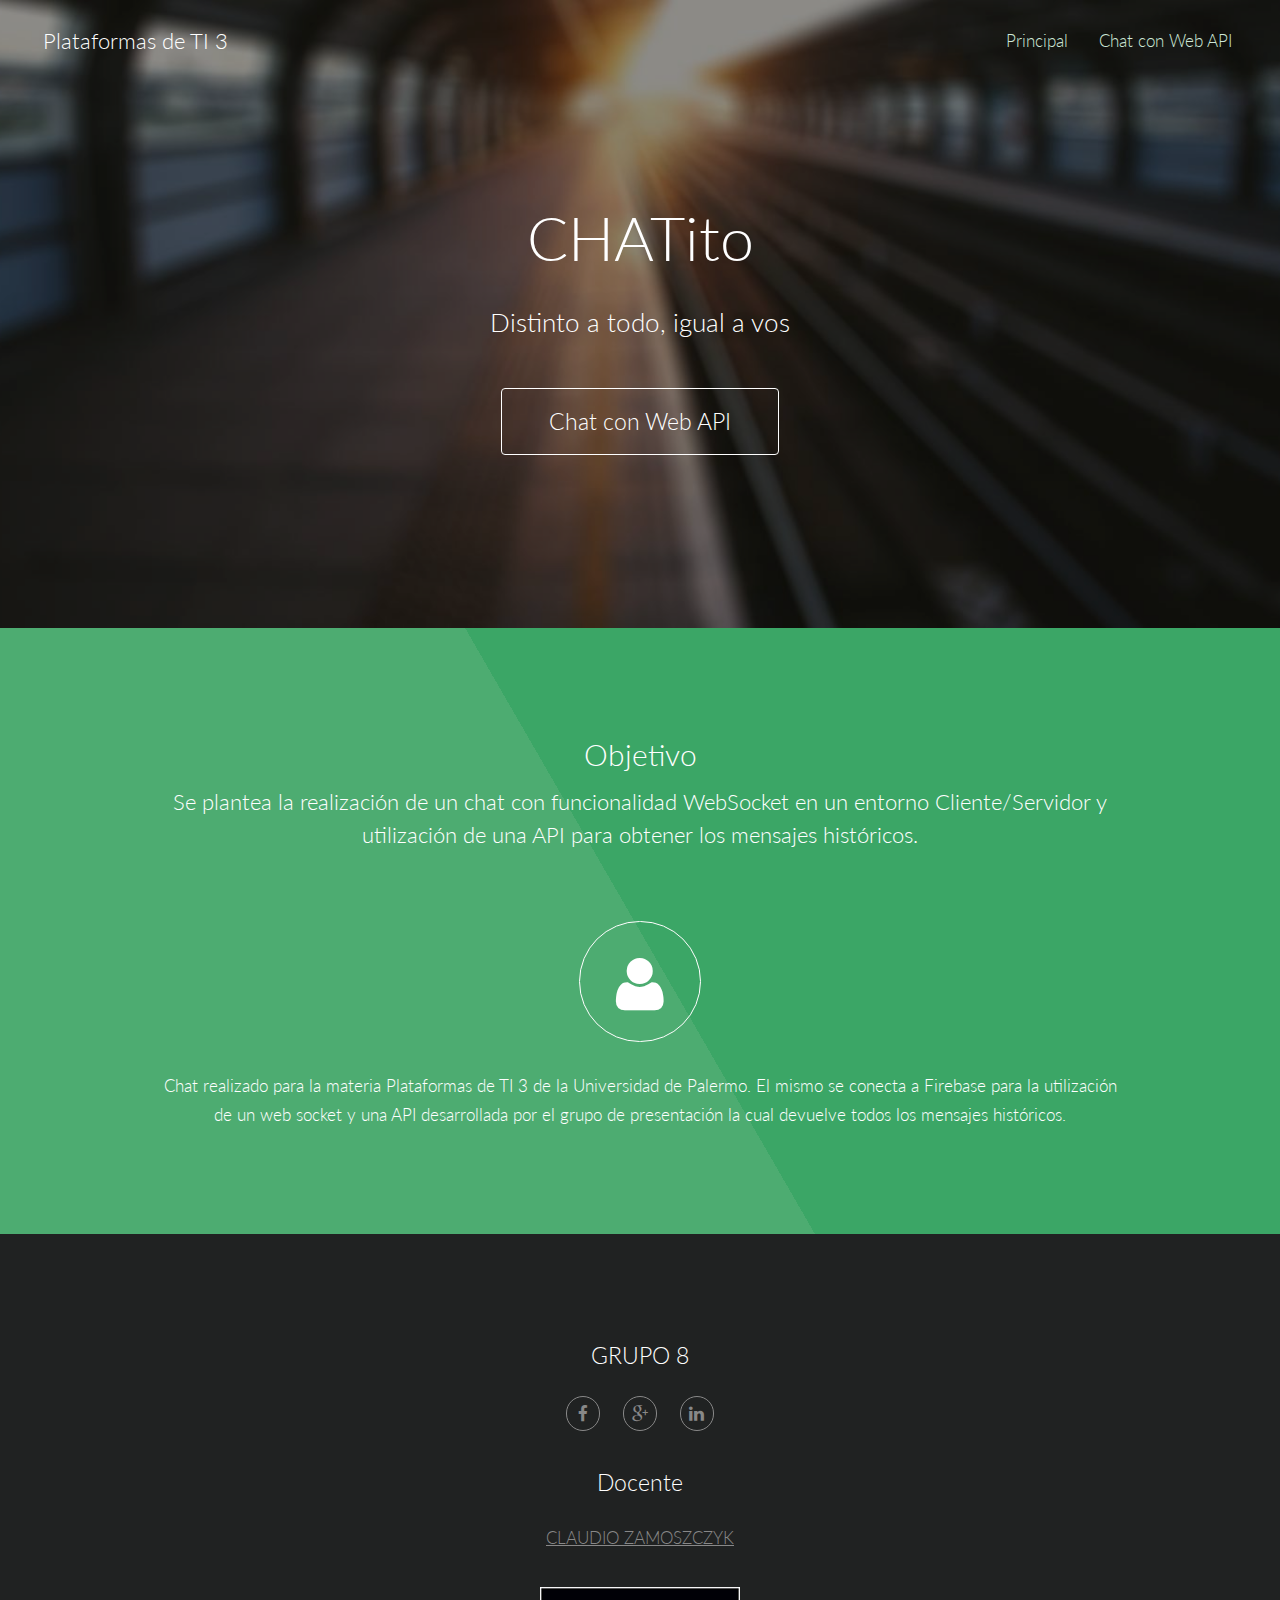
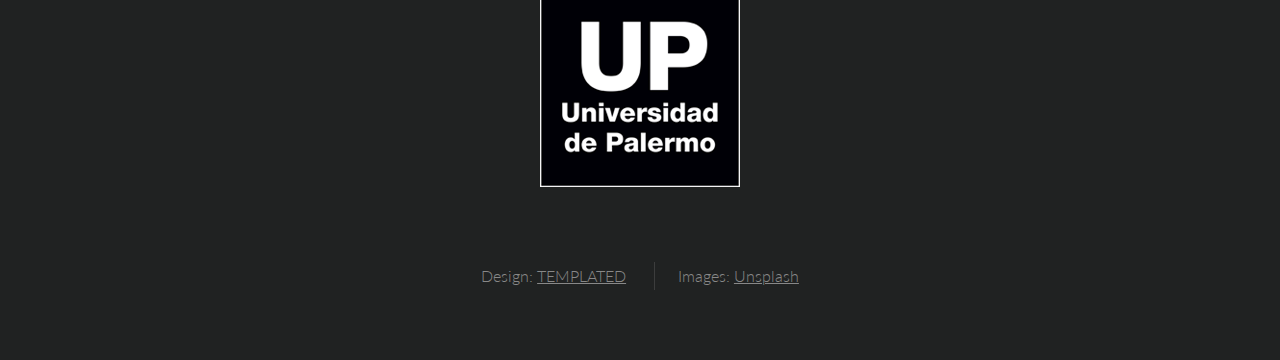
<file: index.html>
<!DOCTYPE html>
<html lang="en">
	<head>
		<meta charset="UTF-8">
		<title>CHATito</title>
		<meta http-equiv="content-type" content="text/html; charset=utf-8" />
		<meta name="description" content="" />
		<meta name="keywords" content="" />
		<script src="js/jquery.min.js"></script>
		<script src="js/skel.min.js"></script>
		<script src="js/skel-layers.min.js"></script>
		<script src="js/init.js"></script>
		<noscript>
			<link rel="stylesheet" href="css/skel.css" />
			<link rel="stylesheet" href="css/style.css" />
			<link rel="stylesheet" href="css/style-xlarge.css" />
		</noscript>
	</head>
	<body class="landing">

		<!-- Header -->
		<header id="header">
			<h1><a target="_blank" href="#">Plataformas de TI 3</a></h1>
			<nav id="nav">
				<ul>
					<li><a href="index.html">Principal</a></li>
					<li><a href="loginClienteServidor.html">Chat con Web API</a></li>
				</ul>
			</nav>
		</header>

		<!-- Banner -->
		<section id="banner">
			<h2>CHATito</h2>
			<p>Distinto a todo, igual a vos</p>
			<ul class="actions">
				<li>
					<a href="loginClienteServidor.html" class="button big">Chat con Web API</a>
				</li>
			</ul>
		</section>

		<!-- One -->
		<section id="one" class="wrapper style1 align-center">
			<div class="container">
				<header>
					<h2>Objetivo</h2>
					<p>Se plantea la realización de un chat con funcionalidad WebSocket en un entorno Cliente/Servidor y utilización de una API para obtener los mensajes históricos.</p>
				</header>
				<div class="row 100%">
					<section>
						<i class="icon big rounded fa-user"></i>
						<p>Chat realizado para la materia Plataformas de TI 3 de la Universidad de Palermo. El mismo se conecta a Firebase para la utilización de un web socket y una API desarrollada por el grupo de presentación la cual devuelve todos los mensajes históricos.</p>
					</section>
				</div>
			</div>
		</section>

		<!-- Footer -->
		<footer id="footer">
			<div class="container">
				<div class="row">
					
					<section class="12u$ 12u$ 12u$">
						<h3 style="text-align:center;">GRUPO 8</h3>
						<ul class="icons" style="text-align:center;">
							<li><a target="_blank" href="#" class="icon rounded fa-facebook"><span class="label">Facebook</span></a></li>
							<li><a target="_blank" href="#" class="icon rounded fa-google-plus"><span class="label">Google+</span></a></li>
							<li><a target="_blank" href="#" class="icon rounded fa-linkedin"><span class="label">LinkedIn</span></a></li>
						</ul>
						<h3 style="text-align:center;">Docente</h3>
						<ul class="icons" style="text-align:center;">
							<li>
								<a href="#">CLAUDIO ZAMOSZCZYK</a>
							</li>
						</ul>
						<ul class="icons" style="text-align:center;">
							<li><a target="_blank" href="http://www.palermo.edu"><img src="images/up-logo.png"></a></li>
						</ul>
					</section>
				</div>
				<ul class="copyright">
					<li>Design: <a href="http://templated.co">TEMPLATED</a></li>
					<li>Images: <a href="http://unsplash.com">Unsplash</a></li>
				</ul>
			</div>
		</footer>
	</body>
</html>
</file>
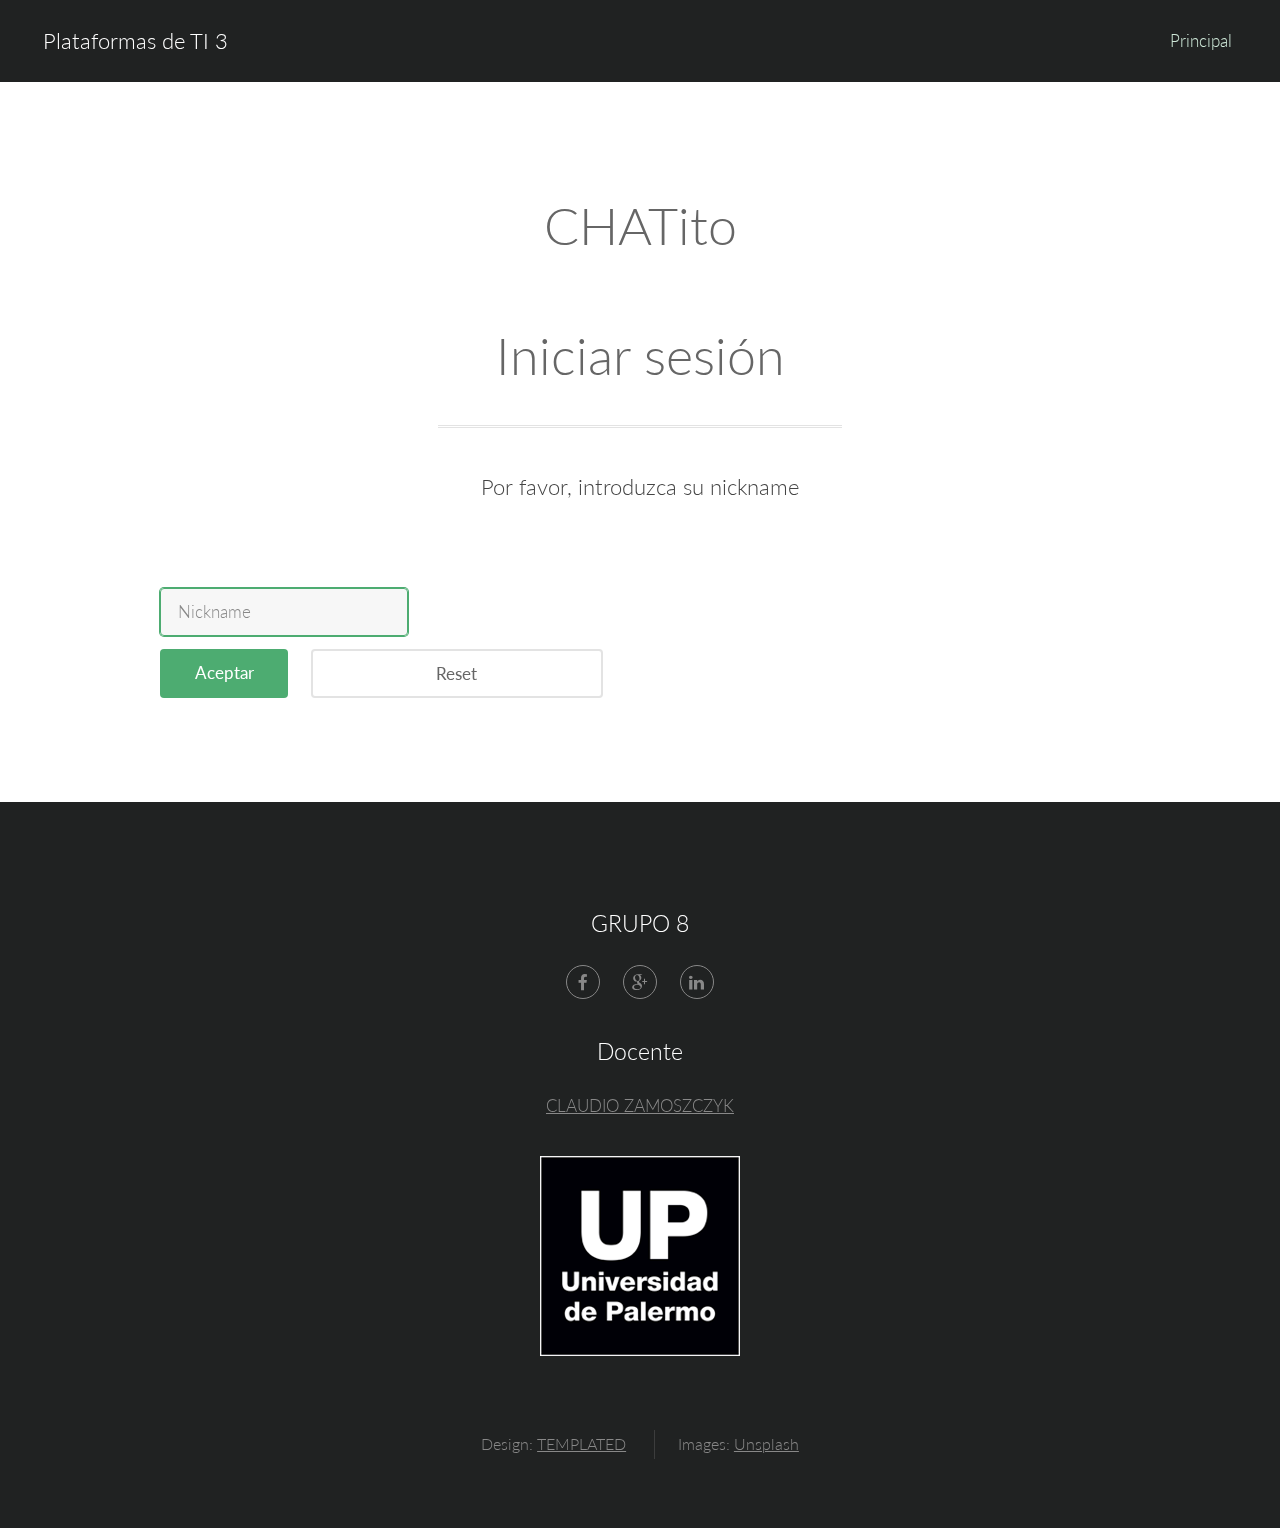
<file: loginClienteServidor.html>
<!DOCTYPE html>
<html lang="en">
	<head>
		<meta charset="UTF-8">
		<title>CHATito</title>
		<meta http-equiv="content-type" content="text/html; charset=utf-8" />
		<meta name="description" content="" />
		<meta name="keywords" content="" />
		<script src="js/jquery.min.js"></script>
		<script src="js/skel.min.js"></script>
		<script src="js/skel-layers.min.js"></script>
		<script src="js/init.js"></script>
		<noscript>
			<link rel="stylesheet" href="css/skel.css" />
			<link rel="stylesheet" href="css/style.css" />
			<link rel="stylesheet" href="css/style-xlarge.css" />
		</noscript>
	</head>
	<body>

		<!-- Header -->
		<header id="header">
			<h1><a target="_blank" href="#">Plataformas de TI 3</a></h1>
			<nav id="nav">
				<ul>
					<li><a href="index.html">Principal</a></li>
				</ul>
			</nav>
		</header>

		<!-- Main -->
		<section id="main" class="wrapper">
			<div class="container">

				<header class="major">
					<h2>CHATito</h2>
					<h2>Iniciar sesión</h2>
					<p>Por favor, introduzca su nickname</p>
				</header>

				<section>
					<form method="post" action="#">
						<div class="row uniform 50%">
							<div class="6u 12u$(xsmall)">
								<input type="text" id="txtNickname" value="" placeholder="Nickname" />
							</div>
							<div class="12u$">
								<ul class="actions">
									<li><input id="btnAceptar" type="button" value="Aceptar" class="special" /></li>
									<li><input id="btnReset" class="button alt" value="Reset" /></li>
								</ul>
							</div>
						</div>
					</form>
				</section>
			</div>
		</section>

		<!-- Footer -->
		<footer id="footer">
			<div class="container">
				<div class="row">
					
					<section class="12u$ 12u$ 12u$">
						<h3 style="text-align:center;">GRUPO 8</h3>
						<ul class="icons" style="text-align:center;">
							<li><a target="_blank" href="#" class="icon rounded fa-facebook"><span class="label">Facebook</span></a></li>
							<li><a target="_blank" href="#" class="icon rounded fa-google-plus"><span class="label">Google+</span></a></li>
							<li><a target="_blank" href="#" class="icon rounded fa-linkedin"><span class="label">LinkedIn</span></a></li>
						</ul>
						<h3 style="text-align:center;">Docente</h3>
						<ul class="icons" style="text-align:center;">
							<li>
								<a href="#">CLAUDIO ZAMOSZCZYK</a>
							</li>
						</ul>
						<ul class="icons" style="text-align:center;">
							<li><a target="_blank" href="http://www.palermo.edu"><img src="images/up-logo.png"></a></li>
						</ul>
					</section>
				</div>
				<ul class="copyright">
					<li>Design: <a href="http://templated.co">TEMPLATED</a></li>
					<li>Images: <a href="http://unsplash.com">Unsplash</a></li>
				</ul>
			</div>
		</footer>
	</body>
</html>

<script>

	function valida(nickname)
	{
		var msjError="";

		// Validate
		if(nickname=="")
			msjError += "\n - El campo 'Nickname' no debe estar vacío";
		
		return msjError;
	}

	// Reset button
	$("#btnReset").click(function() {
		$("#txtNickname").val("");
	});

	function loggea(){
		nickname=document.getElementById("txtNickname").value.trim();
		var msjError = valida(nickname);
		if(msjError=="")
		{
			localStorage.setItem('nickname',nickname);
			window.location = "chatClienteServidor.html";
		}
		else
		{
			alert("Error: "+msjError);
		}
	}

	// Ok button
	$("#btnAceptar").click(function() {
		loggea();
	});

	// Intro keypress
    $('#txtNickname').on('keypress', function (e) 
    {
        if(e.which === 13)
        {
            loggea();
        }
    });

	// Focus on TextBox input
	$(function(){
		document.getElementById("txtNickname").focus();
	});
</script>
</file>
<file: css/style-xlarge.css>
/*
	Interphase by TEMPLATED
	templated.co @templatedco
	Released for free under the Creative Commons Attribution 3.0 license (templated.co/license)
*/

/* Basic */

	body, input, select, textarea {
		font-size: 13pt;
	}
</file>
<file: css/skel.css>
/* Resets (http://meyerweb.com/eric/tools/css/reset/ | v2.0 | 20110126 | License: none (public domain)) */

	html,body,div,span,applet,object,iframe,h1,h2,h3,h4,h5,h6,p,blockquote,pre,a,abbr,acronym,address,big,cite,code,del,dfn,em,img,ins,kbd,q,s,samp,small,strike,strong,sub,sup,tt,var,b,u,i,center,dl,dt,dd,ol,ul,li,fieldset,form,label,legend,table,caption,tbody,tfoot,thead,tr,th,td,article,aside,canvas,details,embed,figure,figcaption,footer,header,hgroup,menu,nav,output,ruby,section,summary,time,mark,audio,video{margin:0;padding:0;border:0;font-size:100%;font:inherit;vertical-align:baseline;}article,aside,details,figcaption,figure,footer,header,hgroup,menu,nav,section{display:block;}body{line-height:1;}ol,ul{list-style:none;}blockquote,q{quotes:none;}blockquote:before,blockquote:after,q:before,q:after{content:'';content:none;}table{border-collapse:collapse;border-spacing:0;}body{-webkit-text-size-adjust:none}

/* Box Model */

	*, *:before, *:after {
		-moz-box-sizing: border-box;
		-webkit-box-sizing: border-box;
		box-sizing: border-box;
	}

/* Container */

	body {
		/* min-width: (containers) */
		min-width: 1200px;
	}

	.container {
		margin-left: auto;
		margin-right: auto;

		/* width: (containers) */
		width: 1200px;
	}

	/* Modifiers */

		/* 125% */
			.container.\31 25\25 {
				width: 100%;

				/* max-width: (containers * 1.25) */
				max-width: 1500px;

				/* min-width: (containers) */
				min-width: 1200px;
			}

		/* 75% */
			.container.\37 5\25 {

				/* width: (containers * 0.75) */
				width: 900px;

			}

		/* 50% */
			.container.\35 0\25 {

				/* width: (containers * 0.50) */
				width: 600px;

			}

		/* 25% */
			.container.\32 5\25 {

				/* width: (containers * 0.25) */
				width: 300px;

			}

/* Grid */

	.row {
		border-bottom: solid 1px transparent;
	}

	.row > * {
		float: left;
	}

	.row:after, .row:before {
		content: '';
		display: block;
		clear: both;
		height: 0;
	}

	.row.uniform > * > :first-child {
		margin-top: 0;
	}

	.row.uniform > * > :last-child {
		margin-bottom: 0;
	}

	/* Gutters */

		/* Normal */

			.row > * {
				/* padding: (gutters.horizontal) 0 0 (gutters.vertical) */
				padding: 0 0 0 2em;
			}

			.row {
				/* margin: -(gutters.horizontal) 0 0 -(gutters.vertical) */
				margin: 0 0 0 -2em;
			}

			.row.uniform > * {
				/* padding: (gutters.vertical) 0 0 (gutters.vertical) */
				padding: 2em 0 0 2em;
			}

			.row.uniform {
				/* margin: -(gutters.vertical) 0 0 -(gutters.vertical) */
				margin: -2em 0 0 -2em;
			}

		/* 200% */

			.row.\32 00\25 > * {
				/* padding: (gutters.horizontal) 0 0 (gutters.vertical) */
				padding: 0 0 0 4em;
			}

			.row.\32 00\25 {
				/* margin: -(gutters.horizontal) 0 0 -(gutters.vertical) */
				margin: 0 0 0 -4em;
			}

			.row.uniform.\32 00\25 > * {
				/* padding: (gutters.vertical) 0 0 (gutters.vertical) */
				padding: 4em 0 0 4em;
			}

			.row.uniform.\32 00\25 {
				/* margin: -(gutters.vertical) 0 0 -(gutters.vertical) */
				margin: -4em 0 0 -4em;
			}

		/* 150% */

			.row.\31 50\25 > * {
				/* padding: (gutters.horizontal) 0 0 (gutters.vertical) */
				padding: 0 0 0 1.5em;
			}

			.row.\31 50\25 {
				/* margin: -(gutters.horizontal) 0 0 -(gutters.vertical) */
				margin: 0 0 0 -1.5em;
			}

			.row.uniform.\31 50\25 > * {
				/* padding: (gutters.vertical) 0 0 (gutters.vertical) */
				padding: 1.5em 0 0 1.5em;
			}

			.row.uniform.\31 50\25 {
				/* margin: -(gutters.vertical) 0 0 -(gutters.vertical) */
				margin: -1.5em 0 0 -1.5em;
			}

		/* 50% */

			.row.\35 0\25 > * {
				/* padding: (gutters.horizontal) 0 0 (gutters.vertical) */
				padding: 0 0 0 1em;
			}

			.row.\35 0\25 {
				/* margin: -(gutters.horizontal) 0 0 -(gutters.vertical) */
				margin: 0 0 0 -1em;
			}

			.row.uniform.\35 0\25 > * {
				/* padding: (gutters.vertical) 0 0 (gutters.vertical) */
				padding: 1em 0 0 1em;
			}

			.row.uniform.\35 0\25 {
				/* margin: -(gutters.vertical) 0 0 -(gutters.vertical) */
				margin: -1em 0 0 -1em;
			}

		/* 25% */

			.row.\32 5\25 > * {
				/* padding: (gutters.horizontal) 0 0 (gutters.vertical) */
				padding: 0 0 0 0.5em;
			}

			.row.\32 5\25 {
				/* margin: -(gutters.horizontal) 0 0 -(gutters.vertical) */
				margin: 0 0 0 -0.5em;
			}

			.row.uniform.\32 5\25 > * {
				/* padding: (gutters.vertical) 0 0 (gutters.vertical) */
				padding: 0.5em 0 0 0.5em;
			}

			.row.uniform.\32 5\25 {
				/* margin: -(gutters.vertical) 0 0 -(gutters.vertical) */
				margin: -0.5em 0 0 -0.5em;
			}

		/* 0% */

			.row.\30 \25 > * {
				/* padding: (gutters.horizontal) 0 0 (gutters.vertical) */
				padding: 0;
			}

			.row.\30 \25 {
				/* margin: -(gutters.horizontal) 0 0 -(gutters.vertical) */
				margin: 0;
			}

	/* Cells */

		.\31 2u, .\31 2u\24, .\31 2u\28 1\29, .\31 2u\24\28 1\29 { width: 100%; clear: none; }
		.\31 1u, .\31 1u\24, .\31 1u\28 1\29, .\31 1u\24\28 1\29 { width: 91.6666666667%; clear: none; }
		.\31 0u, .\31 0u\24, .\31 0u\28 1\29, .\31 0u\24\28 1\29 { width: 83.3333333333%; clear: none; }
		.\39 u, .\39 u\24, .\39 u\28 1\29, .\39 u\24\28 1\29 { width: 75%; clear: none; }
		.\38 u, .\38 u\24, .\38 u\28 1\29, .\38 u\24\28 1\29 { width: 66.6666666667%; clear: none; }
		.\37 u, .\37 u\24, .\37 u\28 1\29, .\37 u\24\28 1\29 { width: 58.3333333333%; clear: none; }
		.\36 u, .\36 u\24, .\36 u\28 1\29, .\36 u\24\28 1\29 { width: 50%; clear: none; }
		.\35 u, .\35 u\24, .\35 u\28 1\29, .\35 u\24\28 1\29 { width: 41.6666666667%; clear: none; }
		.\34 u, .\34 u\24, .\34 u\28 1\29, .\34 u\24\28 1\29 { width: 33.3333333333%; clear: none; }
		.\33 u, .\33 u\24, .\33 u\28 1\29, .\33 u\24\28 1\29 { width: 25%; clear: none; }
		.\32 u, .\32 u\24, .\32 u\28 1\29, .\32 u\24\28 1\29 { width: 16.6666666667%; clear: none; }
		.\31 u, .\31 u\24, .\31 u\28 1\29, .\31 u\24\28 1\29 { width: 8.3333333333%; clear: none; }

		.\31 2u\24 + *, .\31 2u\24\28 1\29 + *,
		.\31 1u\24 + *, .\31 1u\24\28 1\29 + *,
		.\31 0u\24 + *, .\31 0u\24\28 1\29 + *,
		.\39 u\24 + *, .\39 u\24\28 1\29 + *,
		.\38 u\24 + *, .\38 u\24\28 1\29 + *,
		.\37 u\24 + *, .\37 u\24\28 1\29 + *,
		.\36 u\24 + *, .\36 u\24\28 1\29 + *,
		.\35 u\24 + *, .\35 u\24\28 1\29 + *,
		.\34 u\24 + *, .\34 u\24\28 1\29 + *,
		.\33 u\24 + *, .\33 u\24\28 1\29 + *,
		.\32 u\24 + *, .\32 u\24\28 1\29 + *,
		.\31 u\24  + *,  .\31 u\24\28 1\29 + * {
			clear: left;
		}

		.\-11u { margin-left: 91.6666666667% }
		.\-10u { margin-left: 83.3333333333% }
		.\-9u { margin-left: 75% }
		.\-8u { margin-left: 66.6666666667% }
		.\-7u { margin-left: 58.3333333333% }
		.\-6u { margin-left: 50% }
		.\-5u { margin-left: 41.6666666667% }
		.\-4u { margin-left: 33.3333333333% }
		.\-3u { margin-left: 25% }
		.\-2u { margin-left: 16.6666666667% }
		.\-1u { margin-left: 8.3333333333% }
</file>
<file: css/style.css>
@charset "UTF-8";
@import url(font-awesome.min.css);
@import url("http://fonts.googleapis.com/css?family=Lato:300,400");

/*
	Interphase by TEMPLATED
	templated.co @templatedco
	Released for free under the Creative Commons Attribution 3.0 license (templated.co/license)
*/

/* Basic */

	body {
		background: #fff;
	}

	body, input, select, textarea {
		color: #444;
		font-family: "Lato", Helvetica, sans-serif;
		font-size: 15pt;
		font-weight: 300;
		line-height: 1.65em;
	}

	a {
		color: #4dac71;
		text-decoration: underline;
	}

		a:hover {
			text-decoration: none;
		}

	strong, b {
		color: #666;
		font-weight: 400;
	}

	em, i {
		font-style: italic;
	}

	p {
		margin: 0 0 2em 0;
	}

	h1, h2, h3, h4, h5, h6 {
		color: #666;
		font-weight: 300;
		line-height: 1em;
		margin: 0 0 1em 0;
	}

		h1 a, h2 a, h3 a, h4 a, h5 a, h6 a {
			color: inherit;
			text-decoration: none;
		}

	h2 {
		font-size: 1.75em;
		line-height: 1.5em;
	}

	h3 {
		font-size: 1.35em;
		line-height: 1.5em;
	}

	h4 {
		font-size: 1.1em;
		line-height: 1.5em;
	}

	h5 {
		font-size: 0.9em;
		line-height: 1.5em;
	}

	h6 {
		font-size: 0.7em;
		line-height: 1.5em;
	}

	sub {
		font-size: 0.8em;
		position: relative;
		top: 0.5em;
	}

	sup {
		font-size: 0.8em;
		position: relative;
		top: -0.5em;
	}

	hr {
		border: 0;
		border-bottom: medium 1px rgba(144, 144, 144, 0.25);
		margin: 2em 0;
	}

		hr.major {
			margin: 3em 0;
		}

	blockquote {
		border-left: solid 4px rgba(144, 144, 144, 0.25);
		font-style: italic;
		margin: 0 0 2em 0;
		padding: 0.5em 0 0.5em 2em;
	}

	code {
		background: rgba(144, 144, 144, 0.075);
		border-radius: 4px;
		border: solid 1px rgba(144, 144, 144, 0.25);
		font-family: "Courier New", monospace;
		font-size: 0.9em;
		margin: 0 0.25em;
		padding: 0.25em 0.65em;
	}

	pre {
		-webkit-overflow-scrolling: touch;
		font-family: "Courier New", monospace;
		font-size: 0.9em;
		margin: 0 0 2em 0;
	}

		pre code {
			display: block;
			line-height: 1.75em;
			padding: 1em 1.5em;
			overflow-x: auto;
		}

	.align-left {
		text-align: left;
	}

	.align-center {
		text-align: center;
	}

	.align-right {
		text-align: right;
	}

/* Section/Article */

	section.special, article.special {
		text-align: center;
	}

	header p {
		position: relative;
		margin: 0 0 1.5em 0;
	}

	header h2 + p {
		font-size: 1.25em;
		margin-top: -1em;
		line-height: 1.5em;
	}

	header h3 + p {
		font-size: 1.1em;
		margin-top: -0.8em;
		line-height: 1.5em;
	}

	header h4 + p,
	header h5 + p,
	header h6 + p {
		font-size: 0.9em;
		margin-top: -0.6em;
		line-height: 1.5em;
	}

	header.major {
		text-align: center;
		margin-bottom: 3em;
	}

		header.major h2 {
			font-size: 3em;
		}

		header.major p {
			border-top: medium double rgba(144, 144, 144, 0.25);
			display: inline-block;
			padding: 2em 2em 0 2em;
		}

/* Form */

	form {
		margin: 0 0 2em 0;
	}

	label {
		color: #666;
		display: block;
		font-size: 0.9em;
		font-weight: 400;
		margin: 0 0 1em 0;
	}

	input[type="text"],
	input[type="password"],
	input[type="email"],
	select,
	textarea {
		-moz-appearance: none;
		-webkit-appearance: none;
		-o-appearance: none;
		-ms-appearance: none;
		appearance: none;
		background: rgba(144, 144, 144, 0.075);
		border-radius: 4px;
		border: none;
		border: solid 1px rgba(144, 144, 144, 0.25);
		color: inherit;
		/*display: block;*/
		outline: 0;
		padding: 0 1em;
		text-decoration: none;
		/*width: 100%;*/
	}

		input[type="text"]:invalid,
		input[type="password"]:invalid,
		input[type="email"]:invalid,
		select:invalid,
		textarea:invalid {
			box-shadow: none;
		}

		input[type="text"]:focus,
		input[type="password"]:focus,
		input[type="email"]:focus,
		select:focus,
		textarea:focus {
			border-color: #4dac71;
			box-shadow: 0 0 0 1px #4dac71;
		}

	.select-wrapper {
		text-decoration: none;
		display: block;
		position: relative;
	}

		.select-wrapper:before {
			content: "";
			-moz-osx-font-smoothing: grayscale;
			-webkit-font-smoothing: antialiased;
			font-family: FontAwesome;
			font-style: normal;
			font-weight: normal;
			text-transform: none !important;
		}

		.select-wrapper:before {
			color: rgba(144, 144, 144, 0.25);
			display: block;
			height: 2.75em;
			line-height: 2.75em;
			pointer-events: none;
			position: absolute;
			right: 0;
			text-align: center;
			top: 0;
			width: 2.75em;
		}

		.select-wrapper select::-ms-expand {
			display: none;
		}

	input[type="text"],
	input[type="password"],
	input[type="email"],
	select {
		height: 2.75em;
	}

	textarea {
		padding: 0.75em 1em;
	}

	input[type="checkbox"],
	input[type="radio"] {
		-moz-appearance: none;
		-webkit-appearance: none;
		-o-appearance: none;
		-ms-appearance: none;
		appearance: none;
		display: block;
		float: left;
		margin-right: -2em;
		opacity: 0;
		width: 1em;
		z-index: -1;
	}

		input[type="checkbox"] + label,
		input[type="radio"] + label {
			text-decoration: none;
			color: #444;
			cursor: pointer;
			display: inline-block;
			font-size: 1em;
			font-weight: 300;
			padding-left: 2.4em;
			padding-right: 0.75em;
			position: relative;
		}

			input[type="checkbox"] + label:before,
			input[type="radio"] + label:before {
				-moz-osx-font-smoothing: grayscale;
				-webkit-font-smoothing: antialiased;
				font-family: FontAwesome;
				font-style: normal;
				font-weight: normal;
				text-transform: none !important;
			}

			input[type="checkbox"] + label:before,
			input[type="radio"] + label:before {
				background: rgba(144, 144, 144, 0.075);
				border-radius: 4px;
				border: solid 1px rgba(144, 144, 144, 0.25);
				content: '';
				display: inline-block;
				height: 1.65em;
				left: 0;
				line-height: 1.58125em;
				position: absolute;
				text-align: center;
				top: 0;
				width: 1.65em;
			}

		input[type="checkbox"]:checked + label:before,
		input[type="radio"]:checked + label:before {
			background: #3ba666;
			border-color: #3ba666;
			color: #ffffff;
			content: '\f00c';
		}

		input[type="checkbox"]:focus + label:before,
		input[type="radio"]:focus + label:before {
			border-color: #4dac71;
			box-shadow: 0 0 0 1px #4dac71;
		}

	input[type="checkbox"] + label:before {
		border-radius: 4px;
	}

	input[type="radio"] + label:before {
		border-radius: 100%;
	}

	::-webkit-input-placeholder {
		color: #888 !important;
		opacity: 1.0;
	}

	:-moz-placeholder {
		color: #888 !important;
		opacity: 1.0;
	}

	::-moz-placeholder {
		color: #888 !important;
		opacity: 1.0;
	}

	:-ms-input-placeholder {
		color: #888 !important;
		opacity: 1.0;
	}

	.formerize-placeholder {
		color: #888 !important;
		opacity: 1.0;
	}

/* Box */

	.box {
		border-radius: 4px;
		border: solid 1px rgba(144, 144, 144, 0.25);
		margin-bottom: 2em;
		padding: 1.5em;
	}

		.box > :last-child,
		.box > :last-child > :last-child,
		.box > :last-child > :last-child > :last-child {
			margin-bottom: 0;
		}

		.box.alt {
			border: 0;
			border-radius: 0;
			padding: 0;
		}

/* Icon */

	.icon {
		text-decoration: none;
		border-bottom: none;
		position: relative;
	}

		.icon:before {
			-moz-osx-font-smoothing: grayscale;
			-webkit-font-smoothing: antialiased;
			font-family: FontAwesome;
			font-style: normal;
			font-weight: normal;
			text-transform: none !important;
		}

		.icon > .label {
			display: none;
		}

		.icon.rounded {
			border-radius: 100%;
			border: 1px solid #4dac71;
			display: inline-block;
			height: 2em;
			line-height: 2em;
			text-align: center;
			width: 2em;
		}

			.icon.rounded.big {
				font-size: 3.5em;
			}

/* Image */

	.image {
		border-radius: 4px;
		border: 0;
		display: inline-block;
		position: relative;
	}

		.image img {
			border-radius: 4px;
			display: block;
		}

		.image.left {
			float: left;
			padding: 0 1.5em 1em 0;
			top: 0.25em;
		}

		.image.right {
			float: right;
			padding: 0 0 1em 1.5em;
			top: 0.25em;
		}

		.image.left, .image.right {
			max-width: 40%;
		}

			.image.left img, .image.right img {
				width: 100%;
			}

		.image.fit {
			display: block;
			margin: 0 0 2em 0;
			width: 100%;
		}

			.image.fit img {
				width: 100%;
			}

/* List */

	ol {
		list-style: decimal;
		margin: 0 0 2em 0;
		padding-left: 1.25em;
	}

		ol li {
			padding-left: 0.25em;
		}

	ul {
		list-style: disc;
		margin: 0 0 2em 0;
		padding-left: 1em;
	}

		ul li {
			padding-left: 0.5em;
		}

		ul.alt {
			list-style: none;
			padding-left: 0;
		}

			ul.alt li {
				border-top: solid 1px rgba(144, 144, 144, 0.25);
				padding: 0.8em 0;
			}

				ul.alt li:first-child {
					border-top: 0;
					padding-top: 0;
				}

		ul.icons {
			cursor: default;
			list-style: none;
			padding-left: 0;
		}

			ul.icons li {
				display: inline-block;
				padding: 0 1em 0 0;
			}

				ul.icons li:last-child {
					padding-right: 0;
				}

		ul.actions {
			cursor: default;
			list-style: none;
			padding-left: 0;
		}

			ul.actions li {
				display: inline-block;
				padding: 0 1em 0 0;
				vertical-align: middle;
			}

				ul.actions li:last-child {
					padding-right: 0;
				}

			ul.actions.small li {
				padding: 0 0.5em 0 0;
			}

			ul.actions.vertical li {
				display: block;
				padding: 1em 0 0 0;
			}

				ul.actions.vertical li:first-child {
					padding-top: 0;
				}

				ul.actions.vertical li > * {
					margin-bottom: 0;
				}

			ul.actions.vertical.small li {
				padding: 0.5em 0 0 0;
			}

				ul.actions.vertical.small li:first-child {
					padding-top: 0;
				}

			ul.actions.fit {
				display: table;
				margin-left: -1em;
				padding: 0;
				table-layout: fixed;
				width: calc(100% + 1em);
			}

				ul.actions.fit li {
					display: table-cell;
					padding: 0 0 0 1em;
				}

					ul.actions.fit li > * {
						margin-bottom: 0;
					}

				ul.actions.fit.small {
					margin-left: -0.5em;
					width: calc(100% + 0.5em);
				}

					ul.actions.fit.small li {
						padding: 0 0 0 0.5em;
					}

		ul.tabular {
			list-style: outside none none;
			padding: 0px;
		}

			ul.tabular li {
				border-top: solid 1px rgba(144, 144, 144, 0.25);
				line-height: 1.75em;
				margin: 1.5em 0px 0px;
				padding-left: 7em;
				padding-top: 12px;
				position: relative;
			}

				ul.tabular li:first-child {
					border-top: 0;
					margin-top: 0;
				}

				ul.tabular li h3 {
					left: 0px;
					position: absolute;
					text-align: center;
					top: 12px;
					vertical-align: top;
					width: 1em;
				}

	dl {
		margin: 0 0 2em 0;
	}

/* Table */

	.table-wrapper {
		-webkit-overflow-scrolling: touch;
		overflow-x: auto;
	}

	table {
		margin: 0 0 2em 0;
		width: 100%;
	}

		table tbody tr {
			border: solid 1px rgba(144, 144, 144, 0.25);
			border-left: 0;
			border-right: 0;
		}

			table tbody tr:nth-child(2n + 1) {
				background-color: rgba(144, 144, 144, 0.075);
			}

		table td {
			padding: 0.75em 0.75em;
		}

		table th {
			color: #666;
			font-size: 0.9em;
			font-weight: 400;
			padding: 0 0.75em 0.75em 0.75em;
			text-align: left;
		}

		table thead {
			border-bottom: solid 2px rgba(144, 144, 144, 0.25);
		}

		table tfoot {
			border-top: solid 2px rgba(144, 144, 144, 0.25);
		}

		table.alt {
			border-collapse: separate;
		}

			table.alt tbody tr td {
				border: solid 1px rgba(144, 144, 144, 0.25);
				border-left-width: 0;
				border-top-width: 0;
			}

				table.alt tbody tr td:first-child {
					border-left-width: 1px;
				}

			table.alt tbody tr:first-child td {
				border-top-width: 1px;
			}

			table.alt thead {
				border-bottom: 0;
			}

			table.alt tfoot {
				border-top: 0;
			}

/* Button */

	input[type="submit"],
	input[type="reset"],
	input[type="button"],
	.button {
		-moz-appearance: none;
		-webkit-appearance: none;
		-o-appearance: none;
		-ms-appearance: none;
		appearance: none;
		-moz-transition: background-color 0.2s ease-in-out, color 0.2s ease-in-out;
		-webkit-transition: background-color 0.2s ease-in-out, color 0.2s ease-in-out;
		-o-transition: background-color 0.2s ease-in-out, color 0.2s ease-in-out;
		-ms-transition: background-color 0.2s ease-in-out, color 0.2s ease-in-out;
		transition: background-color 0.2s ease-in-out, color 0.2s ease-in-out;
		background-color: #3ba666;
		border-radius: 4px;
		border: 0;
		color: #ffffff !important;
		cursor: pointer;
		display: inline-block;
		font-weight: 400;
		height: 2.85em;
		line-height: 2.8em;
		padding: 0 2em;
		text-align: center;
		text-decoration: none;
		white-space: nowrap;
	}

		input[type="submit"]:hover,
		input[type="reset"]:hover,
		input[type="button"]:hover,
		.button:hover {
			background-color: #42b972;
		}

		input[type="submit"]:active,
		input[type="reset"]:active,
		input[type="button"]:active,
		.button:active {
			background-color: #34935a;
		}

		input[type="submit"].icon,
		input[type="reset"].icon,
		input[type="button"].icon,
		.button.icon {
			padding-left: 1.35em;
		}

			input[type="submit"].icon:before,
			input[type="reset"].icon:before,
			input[type="button"].icon:before,
			.button.icon:before {
				margin-right: 0.5em;
			}

		input[type="submit"].fit,
		input[type="reset"].fit,
		input[type="button"].fit,
		.button.fit {
			display: block;
			margin: 0 0 1em 0;
			width: 100%;
		}

		input[type="submit"].small,
		input[type="reset"].small,
		input[type="button"].small,
		.button.small {
			font-size: 0.8em;
		}

		input[type="submit"].big,
		input[type="reset"].big,
		input[type="button"].big,
		.button.big {
			font-size: 1.35em;
		}

		input[type="submit"].alt,
		input[type="reset"].alt,
		input[type="button"].alt,
		.button.alt {
			background-color: transparent;
			box-shadow: inset 0 0 0 2px rgba(144, 144, 144, 0.25);
			color: #666 !important;
		}

			input[type="submit"].alt:hover,
			input[type="reset"].alt:hover,
			input[type="button"].alt:hover,
			.button.alt:hover {
				background-color: rgba(144, 144, 144, 0.075);
			}

			input[type="submit"].alt:active,
			input[type="reset"].alt:active,
			input[type="button"].alt:active,
			.button.alt:active {
				background-color: rgba(144, 144, 144, 0.2);
			}

			input[type="submit"].alt.icon:before,
			input[type="reset"].alt.icon:before,
			input[type="button"].alt.icon:before,
			.button.alt.icon:before {
				color: #888;
			}

		input[type="submit"].special,
		input[type="reset"].special,
		input[type="button"].special,
		.button.special {
			background-color: #4dac71;
			color: #ffffff !important;
		}

			input[type="submit"].special:hover,
			input[type="reset"].special:hover,
			input[type="button"].special:hover,
			.button.special:hover {
				background-color: #5cb67e;
			}

			input[type="submit"].special:active,
			input[type="reset"].special:active,
			input[type="button"].special:active,
			.button.special:active {
				background-color: #459a65;
			}

		input[type="submit"].disabled, input[type="submit"]:disabled,
		input[type="reset"].disabled,
		input[type="reset"]:disabled,
		input[type="button"].disabled,
		input[type="button"]:disabled,
		.button.disabled,
		.button:disabled {
			background-color: #444 !important;
			box-shadow: inset 0 -0.15em 0 0 rgba(0, 0, 0, 0.15);
			color: #fff !important;
			cursor: default;
			opacity: 0.25;
		}

/* Header */

	body.landing #header {
		background-color: transparent;
		left: 0;
		position: absolute;
		top: 0;
	}

	#header {
		background-color: #202222;
		color: #ffffff;
		cursor: default;
		height: 4.75em;
		line-height: 4.75em;
		width: 100%;
		z-index: 10000;
	}

		#header h1 {
			color: #ffffff;
			height: inherit;
			left: 2.5em;
			line-height: inherit;
			margin: 0;
			padding: 0;
			position: absolute;
			top: 0;
		}

			#header h1 a {
				font-size: 1.25em;
			}

		#header nav {
			height: inherit;
			line-height: inherit;
			position: absolute;
			right: 2.75em;
			top: 0;
			vertical-align: middle;
		}

			#header nav > ul {
				list-style: none;
				margin: 0;
				padding-left: 0;
			}

				#header nav > ul > li {
					border-radius: 4px;
					display: inline-block;
					margin-left: 1.5em;
					padding-left: 0;
				}

					#header nav > ul > li a {
						-moz-transition: color 0.2s ease-in-out;
						-webkit-transition: color 0.2s ease-in-out;
						-o-transition: color 0.2s ease-in-out;
						-ms-transition: color 0.2s ease-in-out;
						transition: color 0.2s ease-in-out;
						color: #cee8d8;
						display: inline-block;
						text-decoration: none;
					}

						#header nav > ul > li a:hover {
							color: #ffffff;
						}

					#header nav > ul > li:first-child {
						margin-left: 0;
					}

					#header nav > ul > li .button {
						height: 2.25em;
						line-height: 2.25em;
						margin-bottom: 0;
						padding: 0 1em;
						position: relative;
						top: -0.075em;
						vertical-align: middle;
					}

		#header .container {
			position: relative;
		}

			#header .container h1 {
				left: 0;
			}

			#header .container nav {
				right: 0;
			}

/* Banner */

	#banner {
		background: url("images/overlay.png"), url("../images/banner.jpg");
		background-position: center;
		background-repeat: no-repeat;
		background-size: cover;
		color: #ffffff;
		padding: 16em 0em 14em;
		text-align: center;
	}

		#banner h2 {
			color: #ffffff;
			font-size: 3em;
			line-height: 1em;
			margin: 0 0 0.5em 0;
			padding: 0;
		}

		#banner p {
			font-size: 1.5em;
			margin: 1.5em 0 0 0;
		}

		#banner .actions {
			margin: 3em 0 0 0;
		}

		#banner .button {
			background-color: transparent;
			border: 1px solid #ffffff;
			font-weight: 300;
		}

			#banner .button:hover {
				background-color: rgba(255, 255, 255, 0.2);
			}

/* Wrapper */

	.wrapper {
		padding: 6em 0em 4em;
	}

		.wrapper.style1 {
			background-color: #3ba666;
			-moz-background-image: linear-gradient(60deg, #4dac71 50%, #3ba666 50%);
			-webkit-background-image: linear-gradient(60deg, #4dac71 50%, #3ba666 50%);
			-o-background-image: linear-gradient(60deg, #4dac71 50%, #3ba666 50%);
			-ms-background-image: linear-gradient(60deg, #4dac71 50%, #3ba666 50%);
			background-image: linear-gradient(60deg, #4dac71 50%, #3ba666 50%);
			color: #ffffff;
		}

			.wrapper.style1 header {
				margin-bottom: 4em;
			}

			.wrapper.style1 h2 {
				color: #ffffff;
			}

			.wrapper.style1 .icon.big {
				border-color: #ffffff;
				margin-bottom: 0.5em;
			}

		.wrapper.style2 .title, .wrapper.style2 header {
			border-bottom: medium double rgba(144, 144, 144, 0.25);
			padding-bottom: 1em;
		}

		.wrapper.style2 header {
			margin-bottom: 4em;
		}

		.wrapper.style2 .feature {
			margin: 0 0 2em 0;
		}

/* Footer */

	#footer {
		background: #202222;
		color: #888;
		padding: 6em 0em 4em;
	}

		#footer h2, #footer h3, #footer h4 {
			color: #ffffff;
		}

		#footer a {
			-moz-transition: all 0.2s ease-in-out;
			-webkit-transition: all 0.2s ease-in-out;
			-o-transition: all 0.2s ease-in-out;
			-ms-transition: all 0.2s ease-in-out;
			transition: all 0.2s ease-in-out;
			color: #888;
		}

			#footer a:active, #footer a:hover {
				color: #ffffff;
			}

		#footer .icons .rounded {
			border-color: #888;
			font-size: 1.5em;
		}

			#footer .icons .rounded:active, #footer .icons .rounded:hover {
				border-color: #ffffff;
			}

		#footer .copyright {
			font-size: 0.9em;
			margin: 2em 0 0 0;
			padding: 0;
			text-align: center;
		}

			#footer .copyright li {
				border-left: solid 1px rgba(144, 144, 144, 0.25);
				display: inline-block;
				list-style: none;
				margin-left: 1.5em;
				padding-left: 1.5em;
			}

				#footer .copyright li:first-child {
					border-left: 0;
					margin-left: 0;
					padding-left: 0;
				}
</file>
